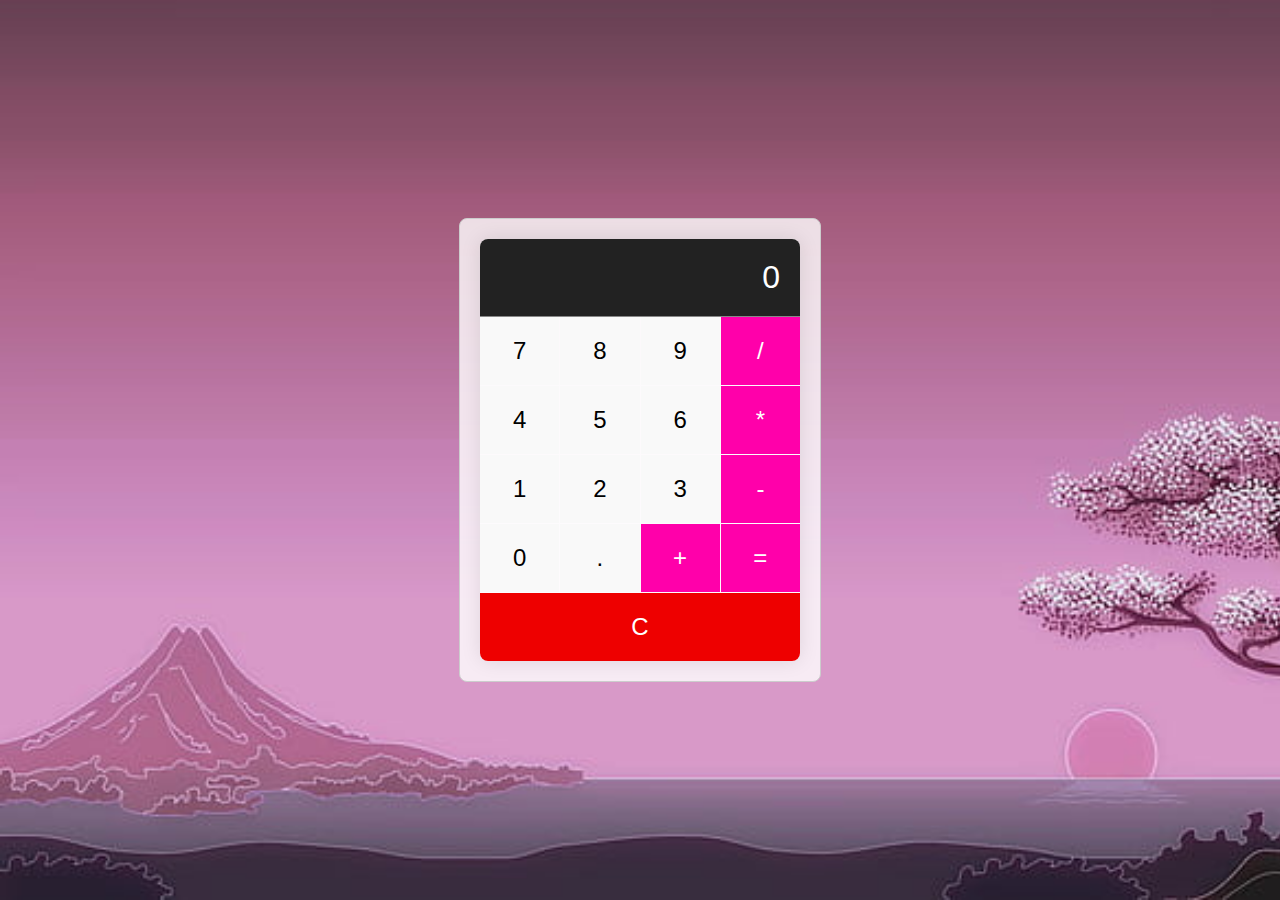
<file: task-1/index.html>
<!DOCTYPE html>
<html lang="en">
<head>
    <meta charset="UTF-8">
    <meta name="viewport" content="width=device-width, initial-scale=1.0">
    <title>Basic Calculator</title>
    <style>
        body {
            display: flex;
            justify-content: center;
            align-items: center;
            height: 100vh;
            background-image: url('bg.jpg'); /* Add your image file path */
            background-size: cover;
            margin: 0;
            font-family: Arial, sans-serif;
        }

        .container {
            width: 320px;
            margin: 0 auto;
            padding: 20px;
            background-color: rgba(255, 255, 255, 0.8); /* Adding opacity to make text readable */
            border: 1px solid #ccc;
            border-radius: 8px;
        }

        .calculator {
            background-color: rgba(255, 255, 255, 0.8); /* Adding opacity to make text readable */
            border-radius: 8px;
            box-shadow: 0 0 20px rgba(0, 0, 0, 0.1);
            overflow: hidden;
            width: 100%;
        }

        .display {
            background-color: #222;
            color: #fff;
            font-size: 2em;
            padding: 20px;
            text-align: right;
            border-bottom: 1px solid #888;
        }

        .buttons {
            display: grid;
            grid-template-columns: repeat(4, 1fr);
            gap: 1px;
        }

        .btn {
            background-color: #f9f9f9;
            border: none;
            padding: 20px;
            font-size: 1.5em;
            cursor: pointer;
            transition: background-color 0.3s;
        }

        .btn:active {
            background-color: #ddd;
        }

        .operator {
            background-color: #f0a;
            color: #fff;
        }

        .clear {
            grid-column: span 4;
            background-color: #e00;
            color: #fff;
        }
    </style>
</head>
<body>
    <div class="container">
        <div class="calculator">
            <div id="display" class="display">0</div>
            <div class="buttons">
                <button class="btn" data-value="7">7</button>
                <button class="btn" data-value="8">8</button>
                <button class="btn" data-value="9">9</button>
                <button class="btn operator" data-value="/">/</button>
                <button class="btn" data-value="4">4</button>
                <button class="btn" data-value="5">5</button>
                <button class="btn" data-value="6">6</button>
                <button class="btn operator" data-value="*">*</button>
                <button class="btn" data-value="1">1</button>
                <button class="btn" data-value="2">2</button>
                <button class="btn" data-value="3">3</button>
                <button class="btn operator" data-value="-">-</button>
                <button class="btn" data-value="0">0</button>
                <button class="btn" data-value=".">.</button>
                <button class="btn operator" data-value="+">+</button>
                <button class="btn operator" data-value="=">=</button>
                <button class="btn clear" data-value="C">C</button>
            </div>
        </div>
    </div>
    <script>
        document.addEventListener('DOMContentLoaded', () => {
            const display = document.getElementById('display');
            const buttons = Array.from(document.getElementsByClassName('btn'));

            let currentInput = '';
            let operator = null;
            let previousInput = '';

            buttons.forEach(button => {
                button.addEventListener('click', () => {
                    const value = button.getAttribute('data-value');

                    if (value === 'C') {
                        currentInput = '';
                        operator = null;
                        previousInput = '';
                        display.innerText = '0';
                    } else if (value === '=') {
                        if (currentInput && previousInput && operator) {
                            currentInput = eval(`${previousInput} ${operator} ${currentInput}`).toString();
                            display.innerText = currentInput;
                            operator = null;
                            previousInput = '';
                        }
                    } else if (['+', '-', '*', '/'].includes(value)) {
                        if (currentInput) {
                            operator = value;
                            previousInput = currentInput;
                            currentInput = '';
                        }
                    } else {
                        currentInput += value;
                        display.innerText = currentInput;
                    }
                });
            });
        });
    </script>
</body>
</html>
</file>
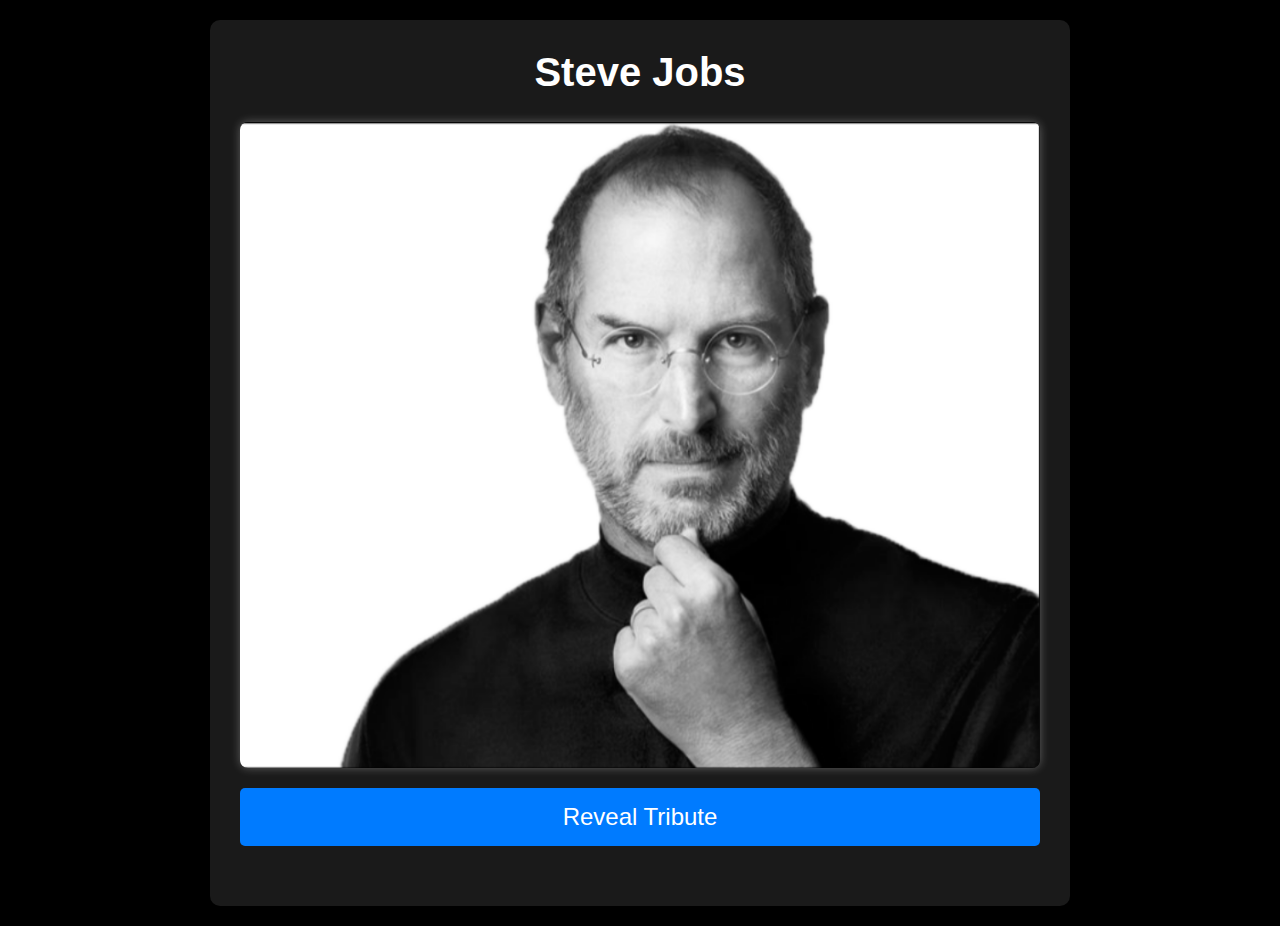
<file: task-2/index.html>
<!DOCTYPE html>
<html lang="en">
<head>
    <meta charset="UTF-8">
    <meta name="viewport" content="width=device-width, initial-scale=1.0">
    <title>Steve Jobs Tribute Page</title>
    <link rel="stylesheet" href="https://cdnjs.cloudflare.com/ajax/libs/font-awesome/5.15.4/css/all.min.css">
    <style>
        body {
            font-family: 'Segoe UI', Tahoma, Geneva, Verdana, sans-serif;
            background-color: #000; /* Set background to black */
            color: #fff; /* Set text color to white */
            margin: 0;
            padding: 0;
        }

        .container {
            width: 80%;
            max-width: 800px;
            margin: 20px auto;
            background-color: rgba(255, 255, 255, 0.1); /* Transparent white background */
            padding: 30px;
            border-radius: 10px;
            box-shadow: 0 0 20px rgba(0, 0, 0, 0.3); /* Add shadow */
        }

        h1 {
            text-align: center;
            font-size: 2.5em;
            color: #fff;
            margin-top: 0;
        }

        .hidden {
            display: none;
        }

        p {
            font-size: 1.1em;
            line-height: 1.6;
            margin-bottom: 20px;
        }

        img {
            display: block;
            margin: 0 auto;
            max-width: 100%;
            height: auto;
            border-radius: 8px;
            margin-bottom: 20px;
            box-shadow: 0 0 10px rgba(255, 255, 255, 0.3); /* Add image shadow */
        }

        .quote {
            font-style: italic;
            font-size: 1.1em;
            text-align: center;
            margin-top: 20px;
            color: #aaa;
        }

        .source {
            font-style: normal;
            text-align: right;
            color: #ccc;
        }

        .reveal-button {
            display: block;
            margin: 0 auto 30px;
            background-color: #007bff;
            color: #fff;
            border: none;
            border-radius: 5px;
            padding: 15px 30px;
            font-size: 1.5em;
            cursor: pointer;
            transition: background-color 0.3s;
            text-decoration: none;
            text-align: center;
        }

        .reveal-button:hover {
            background-color: #0056b3;
        }
    </style>
</head>
<body>
    <div class="container">
        <h1>Steve Jobs</h1>
        <img src="steve_jobs.jpg" alt="Steve Jobs Image">
        <a href="#" class="reveal-button" onclick="revealText()">Reveal Tribute</a>
        <div class="hidden" id="tributeText">
            <p>Steve Jobs was a visionary, innovator, and pioneer in the world of technology. As the co-founder of Apple Inc., he revolutionized the way we communicate, work, and live.</p>
            
            <p>His relentless pursuit of excellence and his passion for design and simplicity transformed industries and touched the lives of millions around the globe.</p>
            
            <p>Jobs' ability to marry technology with humanities made him stand out. He didn't just create products; he crafted experiences that resonated with people on a profound level.</p>
            
            <p>Even in the face of challenges, Steve Jobs remained resilient, never compromising on his vision. His famous words, "<span class="quote">Stay hungry, stay foolish</span>," continue to inspire countless individuals to dream big and think different.</p>
            
            <p class="source">- Steve Jobs</p>
        </div>
    </div>

    <script>
        function revealText() {
            document.getElementById("tributeText").classList.remove("hidden");
            document.querySelector(".reveal-button").style.display = "none"; 
        }
    </script>
</body>
</html>
</file>
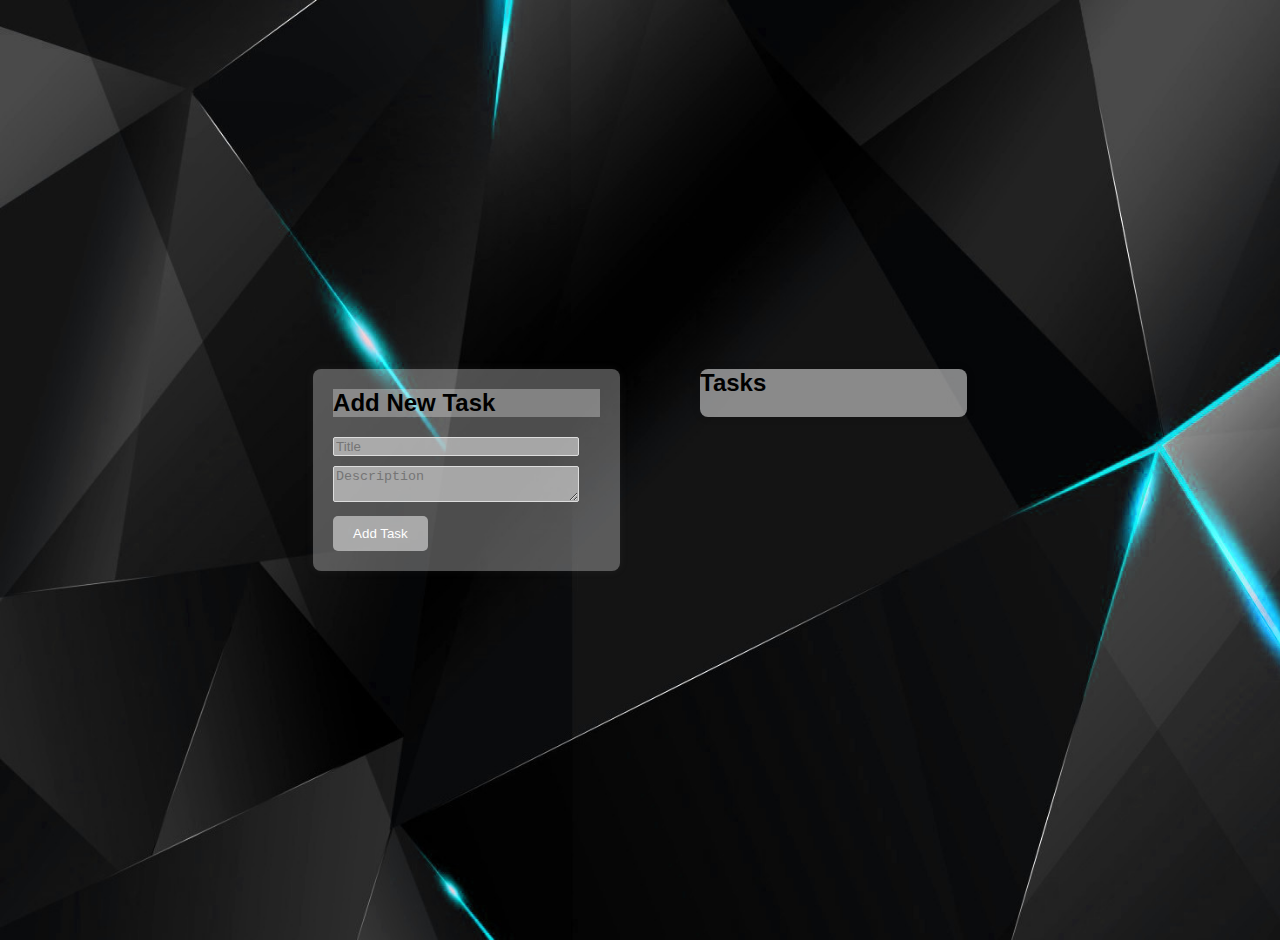
<file: task-3/index.html>
<!DOCTYPE html>
<html lang="en">
<head>
    <meta charset="UTF-8">
    <meta name="viewport" content="width=device-width, initial-scale=1.0">
    <title>To-Do App</title>
    <style>
        body {
            font-family: Arial, sans-serif;
            background-image: url('bg.jpg'); 
            background-size: cover;
            margin: 0;
            padding: 20px;
            display: flex;
            justify-content: center;
            align-items: center;
            min-height: 100vh;
        }
        .container {
            display: flex;
            align-items: flex-start;
            justify-content: space-between;
            max-width: 1000px;
            margin: 0 auto;
            
        }
        .task-form {
            width: 90%;
            background-color: rgba(255, 255, 255, 0.3); 
            padding: 20px;
            border-radius: 8px;
            box-shadow: 0 0 10px rgba(114, 113, 113, 0.1);
            margin-right: 60px; 
        }
        .task-form h2 {
            margin-top: 0;
            background-color: rgba(255, 255, 255, 0.3); 
        }
        .task-form input[type="text"],
        .task-form textarea {
            width: 90%;
            margin-bottom: 10px;
            /*padding: 10px;*/
            border: 1px solid #ddd;
            border-radius: 2px;
            background-color: rgba(255, 255, 255, 0.5); 
        }
        .task-form button {
            background-color: #007bff;
            color: #fff;
            border: none;
            padding: 10px 20px;
            border-radius: 5px;
            cursor: pointer;
            background-color: rgba(255, 255, 255, 0.5); 
        }
        .task-list {
            width: 90%;
            background-color: rgba(255, 255, 255, 0.5); 
            border-radius: 8px;
            box-shadow: 0 0 10px rgba(0, 0, 0, 0.1);
            margin-left: 20px; 
        }
        .task-list h2 {
            margin-top: 0;
        }
        .task-list ul {
            list-style-type: none;
            padding: 0;
        }
        .task {
            display: flex;
            align-items: center;
            justify-content: space-between;
            border-bottom: 1px solid #ddd;
            padding: 10px 0;
        }
        .task input[type="checkbox"] {
            margin-right: 10px;
        }
        .completed {
            text-decoration: line-through;
            color: #777;
        }
        .delete-btn {
            background-color: #ff6347;
            color: #fff;
            border: none;
            padding: 5px 10px;
            border-radius: 5px;
            cursor: pointer;
        }
    </style>
</head>
<body>
    <div class="container">
        <div class="task-form">
            <h2>Add New Task</h2>
            <form id="taskForm">
                <input type="text" id="titleInput" placeholder="Title">
                <textarea id="descriptionInput" placeholder="Description"></textarea>
                <button type="submit">Add Task</button>
            </form>
        </div>
        <div class="task-list">
            <h2>Tasks</h2>
            <ul id="pendingTasks" class="task-list"></ul>
        </div>
    </div>

    <script>
       document.addEventListener("DOMContentLoaded", function() {
    const taskForm = document.getElementById("taskForm");
    const titleInput = document.getElementById("titleInput");
    const descriptionInput = document.getElementById("descriptionInput");
    const pendingTasksList = document.getElementById("pendingTasks");

    taskForm.addEventListener("submit", function(event) {
        event.preventDefault();
        const titleText = titleInput.value.trim();
        const descriptionText = descriptionInput.value.trim();
        if (titleText !== "" && descriptionText !== "") {
            addTask(titleText, descriptionText);
            titleInput.value = "";
            descriptionInput.value = "";
        }
    });

    function addTask(titleText, descriptionText) {
        const li = document.createElement("li");
        li.className = "task";
        const checkbox = document.createElement("input");
        checkbox.type = "checkbox";
        const taskDiv = document.createElement("div");
        const titlePara = document.createElement("p");
        titlePara.textContent = "Title: " + titleText;
        const descriptionPara = document.createElement("p");
        descriptionPara.textContent = "Description: " + descriptionText;
        const deleteBtn = document.createElement("button");
        deleteBtn.className = "delete-btn";
        deleteBtn.textContent = "Delete";
        taskDiv.appendChild(titlePara);
        taskDiv.appendChild(descriptionPara);
        li.appendChild(checkbox);
        li.appendChild(taskDiv);
        li.appendChild(deleteBtn);
        pendingTasksList.appendChild(li);

        checkbox.addEventListener("change", function() {
            if (checkbox.checked) {
                titlePara.classList.add("completed");
                descriptionPara.classList.add("completed");
            } else {
                titlePara.classList.remove("completed");
                descriptionPara.classList.remove("completed");
            }
        });

        deleteBtn.addEventListener("click", function() {
            li.remove();
        });
    }
});

    </script>
</body>
</html>
</file>
